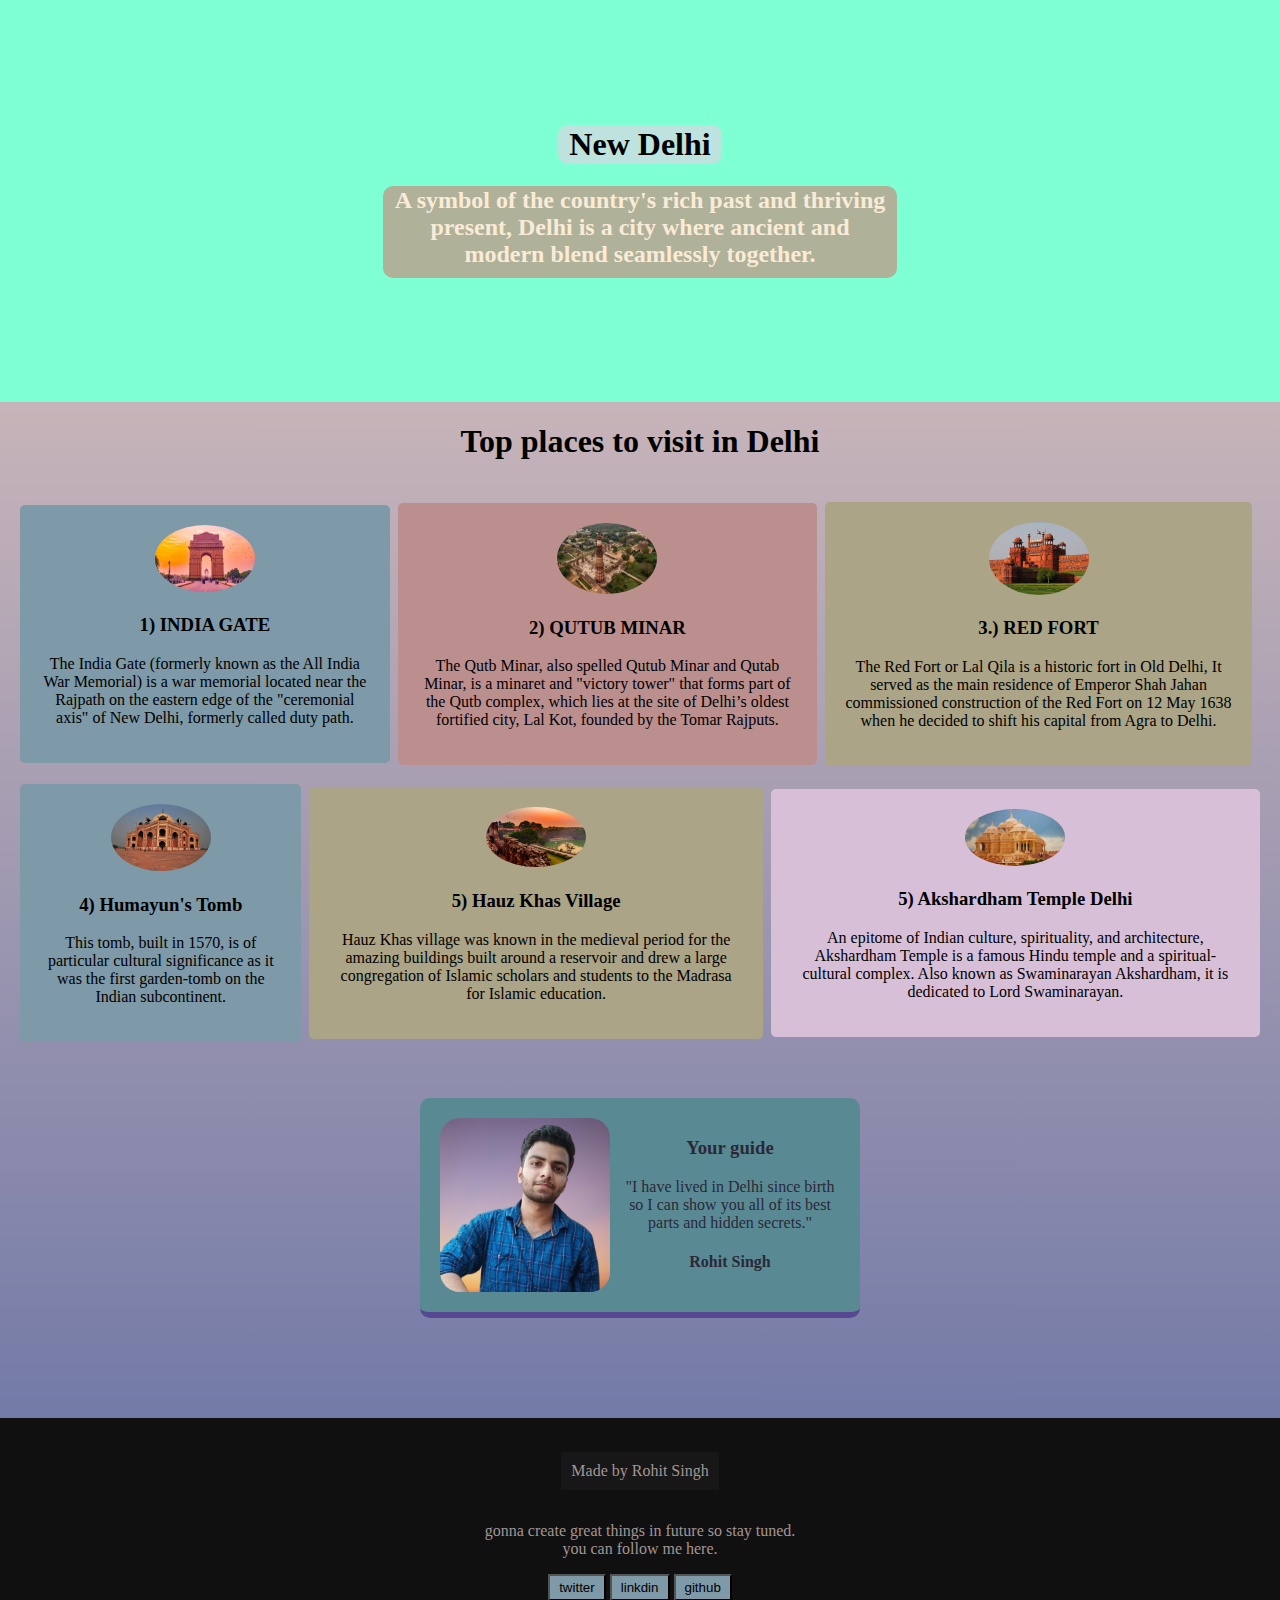
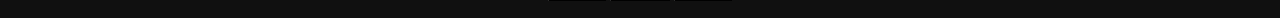
<file: index.html>
<!DOCTYPE html>
<html>
    <head>
        <link rel="stylesheet" href="styles.css">
    </head>
    <body>
        
        <!-- HERO SECTION -->
        <div class = "one">
            <h1 id = "mainhead">New Delhi</h1>
            <h2 id = "mainhead2">A symbol of the country's rich past and thriving present, Delhi is a city where ancient and modern blend seamlessly together.</h2>
        </div>
        
        <!-- ACTIVITIES SECTION -->
    <div>
            <h1 id = "headd">Top places to visit in Delhi</h3>
        <div>
         <div class = "subhead">
            <div id = "a">
                <img src="images/indiagate.jpg">
                <h3>1) INDIA GATE</h1>
                <p>The India Gate (formerly known as the All India War Memorial) is a war memorial located near the Rajpath on the eastern edge of the "ceremonial axis" of New Delhi, formerly called duty path.</p>
            </div>
            <div id = "b">
                <img src="images/qutubminar2.jpg">
                <h3>2) QUTUB MINAR</h1>
                <p>The Qutb Minar, also spelled Qutub Minar and Qutab Minar, is a minaret and "victory tower" that forms part of the Qutb complex, which lies at the site of Delhi’s oldest fortified city, Lal Kot, founded by the Tomar Rajputs.</p>
            </div>
            <div id = "c">
                <img src="images/redfort2.jpg">
                <h3>3.) RED FORT</h1>
                <p>The Red Fort or Lal Qila is a historic fort in Old Delhi, It served as the main residence of Emperor Shah Jahan commissioned construction of the Red Fort on 12 May 1638 when he decided to shift his capital from Agra to Delhi.</p>
             </div>
               
            </div>
     </div>
        <br>
        <div class = "subhead subhead2">
            <div id = "a">
                <img src="images/humayun.jpg">
                <h3>4) Humayun's Tomb</h1>
                <p>This tomb, built in 1570, is of particular cultural significance as it was the first garden-tomb on the Indian subcontinent.</p>
            </div>
           
            <div id = "c">
                <img src="images/Hauz-Khas.jpg">
                <h3>5) Hauz Khas Village</h1>
                <p>Hauz Khas village was known in the medieval period for the amazing buildings built around a reservoir and drew a large congregation of Islamic scholars and students to the Madrasa for Islamic education.</p>
             </div>
             <div id = "d">
                <img src="images/akchardam.jpg">
                <h3>5) Akshardham Temple Delhi</h1>
                <p>An epitome of Indian culture, spirituality, and architecture, Akshardham Temple is a famous Hindu temple and a spiritual-cultural complex. Also known as Swaminarayan Akshardham, it is dedicated to Lord Swaminarayan. </p>
             </div>
               
            </div>
    </body>
    <br><br>
        <!-- GUIDE SECTION -->
        <div class = "last">
            <img id = "tot" src="images/rohit.png">
            <div class ="last1">
            <h3>Your guide</h3>
            <p>"I have lived in Delhi since birth so I can show you all of its best parts and hidden secrets."</p>
            <h4>Rohit Singh</h4>
            </div>
        </div>
    <footer>
		<p id = "name"> Made by Rohit Singh</p>
		<p>gonna create great things in future so stay tuned.
			<br> you can follow me here.</p>
            <form>
			 <button formaction="https://twitter.com/Rohitstwts"> twitter</BUTTON>
             <button formaction="https://www.linkedin.com/in/rohit-singh-538a87249"> linkdin</BUTTON>
             <button formaction="https://github.com/Rohit9804"> github</BUTTON>
            </form>

	</footer>
</html>
</file>
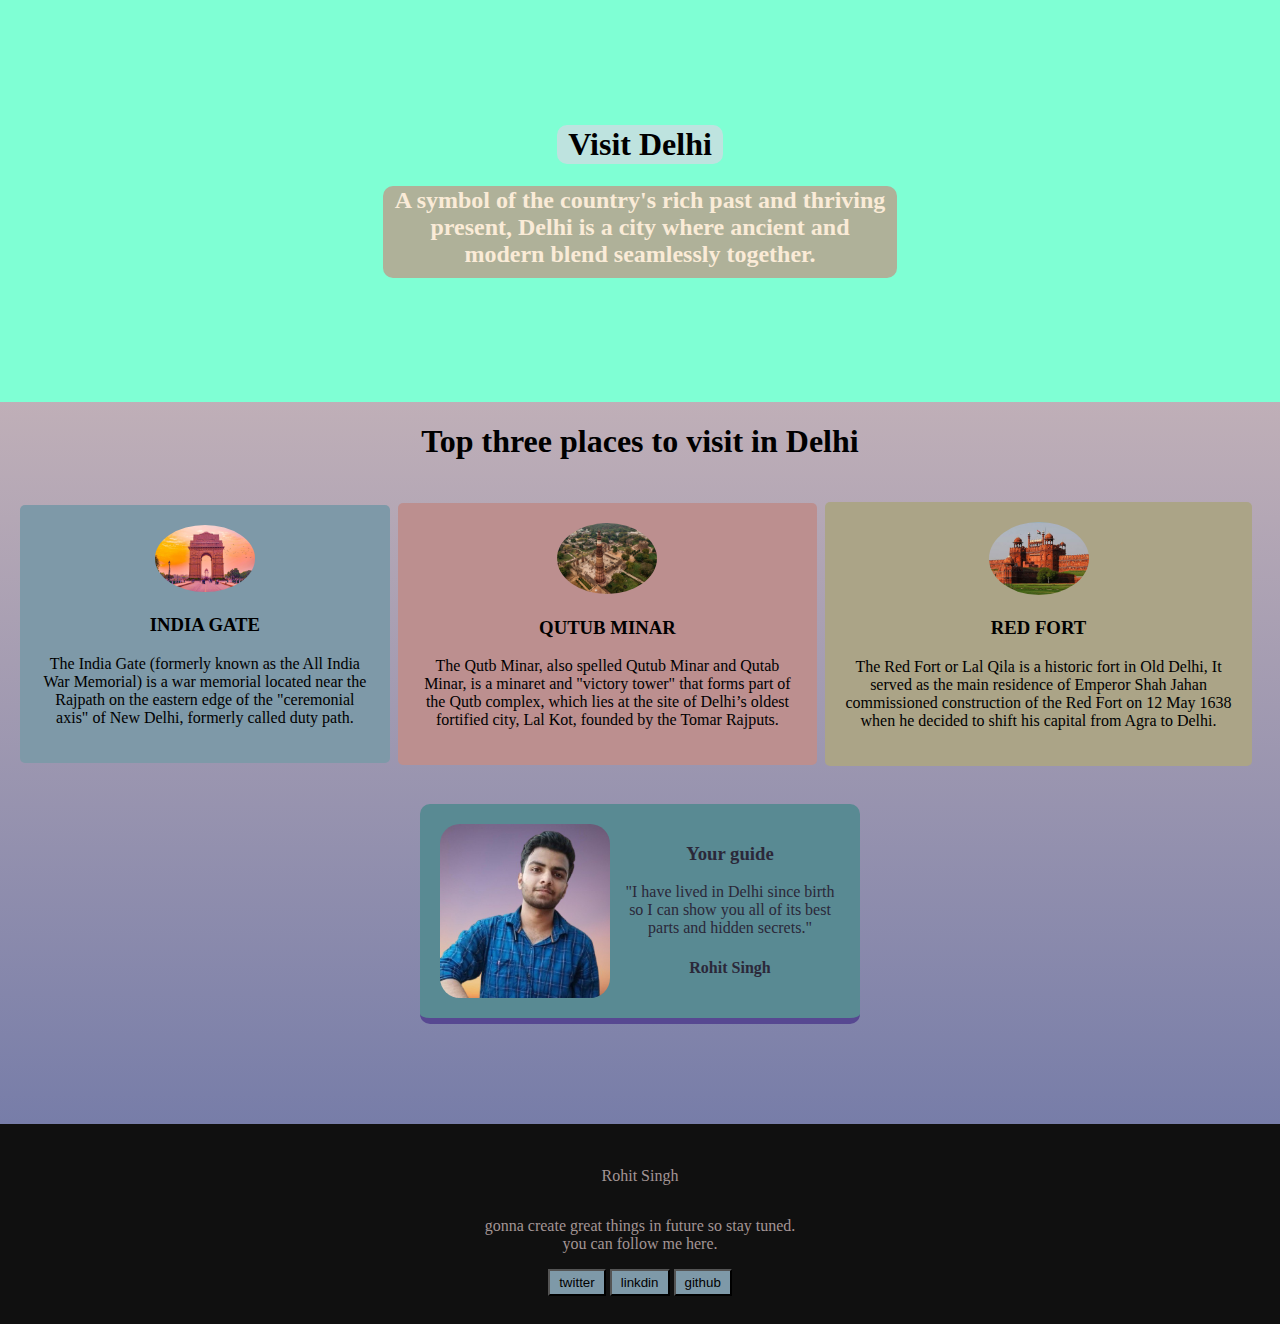
<file: index.html.html>
<!DOCTYPE html>
<html>
    <head>
        <link rel="stylesheet" href="styles.css">
    </head>
    <body>
        
        <!-- HERO SECTION -->
        <div class = "one">
            <h1 id = "mainhead">Visit Delhi</h1>
            <h2 id = "mainhead2">A symbol of the country's rich past and thriving present, Delhi is a city where ancient and modern blend seamlessly together.</h2>
        </div>
        
        <!-- ACTIVITIES SECTION -->
    <div>
            <h1>Top three places to visit in Delhi</h3>
         <div class = "subhead">
            <div id = "a">
                <img src="images/indiagate.jpg">
                <h3>INDIA GATE</h1>
                <p>The India Gate (formerly known as the All India War Memorial) is a war memorial located near the Rajpath on the eastern edge of the "ceremonial axis" of New Delhi, formerly called duty path.</p>
            </div>
            <div id = "b">
                <img src="images/qutubminar2.jpg">
                <h3>QUTUB MINAR</h1>
                <p>The Qutb Minar, also spelled Qutub Minar and Qutab Minar, is a minaret and "victory tower" that forms part of the Qutb complex, which lies at the site of Delhi’s oldest fortified city, Lal Kot, founded by the Tomar Rajputs.</p>
            </div>
            <div id = "c">
                <img src="images/redfort2.jpg">
                <h3>RED FORT</h1>
                <p>The Red Fort or Lal Qila is a historic fort in Old Delhi, It served as the main residence of Emperor Shah Jahan commissioned construction of the Red Fort on 12 May 1638 when he decided to shift his capital from Agra to Delhi.</p>
             </div>
         </div>
     </div>
        <br>
        <!-- GUIDE SECTION -->
        <div class = "last">
            <img id = "tot" src="images/rohit.png">
            <div class ="last1">
            <h3>Your guide</h3>
            <p>"I have lived in Delhi since birth so I can show you all of its best parts and hidden secrets."</p>
            <h4>Rohit Singh</h4>
            </div>
        </div>
    </body>
    <footer>
		<p>Rohit Singh</p>
		<p>gonna create great things in future so stay tuned.
			<br> you can follow me here.</p>
            <form>
			 <button formaction="https://twitter.com/Rohitstwts"> twitter</BUTTON>
             <button formaction="https://www.linkedin.com/in/rohit-singh-538a87249"> linkdin</BUTTON>
             <button formaction="https://github.com/Rohit9804"> github</BUTTON>
            </form>

	</footer>
</html>
</file>
<file: styles.css>
body {
    margin: 0;
    text-align: center;
    background: linear-gradient(#E8CBC0, #636FA4)  ;
}

img {
    width: 100px;
    border-radius: 50%;
}
.one{
    background-image: url("https://media.giphy.com/media/3ohuPfjYLAOx60KiQg/giphy.gif");
    background-size:cover ;
    padding: 10px 0 40px 0;
    width: 90000000000;
    height: 400px;
    display: flex;
    flex-direction: column;
    align-items: center;
    justify-content: center;
    background-color: aquamarine;
    padding: 1px 9px;
}

#mainhead {
   background-color: #C9DFE1DC;
   border-radius: 10px;
   padding: 1px 11px;
}
#mainhead2{
    margin-top: 1px;
    background-color: #AFB199;
    color: antiquewhite;
    border-radius: 10px;
    padding: 1px 7px;
    width: 500px;
    height: 90px;
}
.subhead{
    display: flex;
    justify-content: center;
    padding: 20PX;
    border-radius: 20px;
    align-items: center;
    align-content: space-between;
    margin-top: 1px;
}
#a {
   background-color: #7e99a8;
   background-size: cover;
   padding: 20px;
   border-radius: 5px;
}
#a:hover {
    background-color: #636FA4;
}
#c {
    background-color: #ABA487;
    background-size: cover;
    padding: 20px;
    border-radius: 5px;
    margin-right: 8px;
    margin-left: 8px;
}
#c:hover {
    background-color: #636FA4;
}
#b {
    margin-left: 8px;
    background-color: #BC8F8F;
    background-size: cover;
    padding: 20px;
    border-radius: 5px;
}
#b:hover {
    background-color: #636FA4;
}
#d {

    
    background-color: #D8BFD8;
    background-size: cover;
    padding: 20px;
    border-radius: 5px;
}
#d:hover {
    background-color: #636FA4;
}

.last{
    width: 400px;
    height:auto;
    margin: 0 auto;
    padding: 20px;
    display: flex;
    justify-content: space-around;
    text-align: center;
    background: #598A93;
    color: #2b2839;
    border-bottom: 6px solid #574891;
    margin-bottom: 100px;
    border-radius: 10px;
}
.last:hover {
    background-color:#a39595;
}
#tot{
    border-radius: 20px;
    width: 170px;
    margin-right: 10px;
}
footer{
	position: relative;
	width: 100%;
	height: 200px;
	background: #101010;
    color: #a39595;
	display: flex;
	flex-direction: column;
	align-items: center;
	justify-content: center;
}
button{
    background-color: #7e99a8;
    padding: 4px 9px;
}
button:hover{
    background-color:#574891;
}
.subhead2{
    margin-top: -40px;
}
#name{
    background-color: #171717;
    padding: 10px;
}
#headd:hover{
    color: #574891
}
</file>
